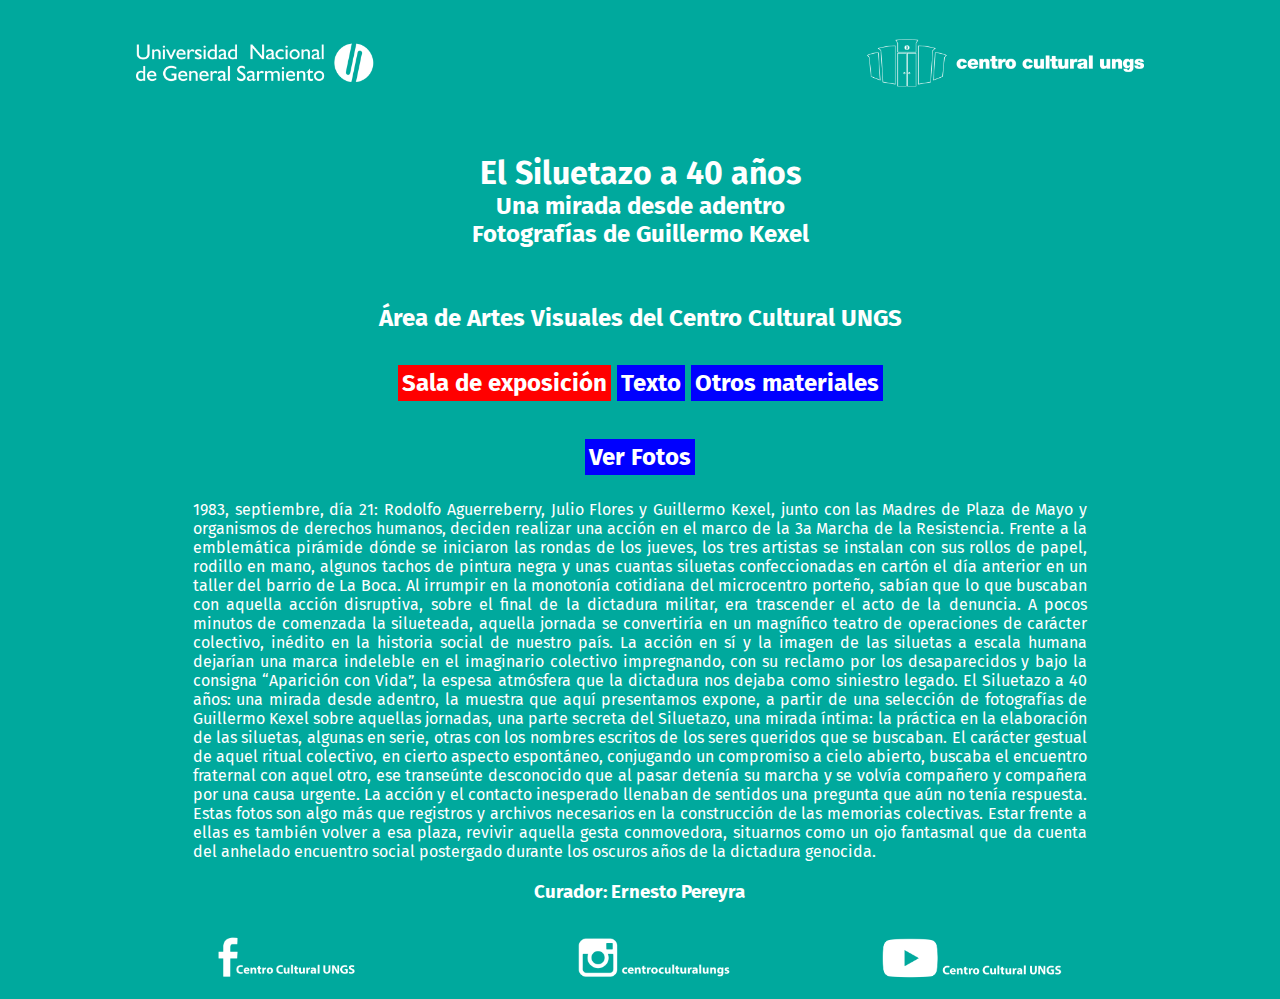
<file: index.html>
<!DOCTYPE html>
<html lang="es">

<head>
    <meta charset="UTF-8">
    <title>Siluetazo a 40 años</title>
    <link rel="stylesheet" href="estilos.css">
    <link rel="icon" href="unicono.ico">
    <link rel="stylesheet" href="styles.css">
    <link rel="preconnect" href="https://fonts.gstatic.com">
    <link href="https://fonts.googleapis.com/css2?family=Fira+Sans&display=swap" rel="stylesheet">
</head>

<body>
    <header>
        <div><img src="logoTransparente.png" alt="logo centro cultural"></div>

        <h1>El Siluetazo a 40 años</h1>
        <h2>Una mirada desde adentro</h2>
        <h2>Fotografías de Guillermo Kexel<h2>
            <p><br></p>
            <p><br></p>
        <p>Área de Artes Visuales del Centro Cultural UNGS</p>
        <p><br></p>
        <div>

            <a class="estoyaqui" href="index.html#img1">Sala de exposición</a>
            <a href="pagina02.html">Texto</a>
            <a href="pagina03.html">Otros materiales</a>
        </div>
        <div>
            <p><br></p>
            <a href="#img1">Ver Fotos</a>
        </div>
    </header>
    <div class="introduccion">
        <p class="textoCorto">
            1983, septiembre, día 21: Rodolfo Aguerreberry, Julio Flores y Guillermo Kexel, junto con las Madres de Plaza de Mayo y organismos de derechos humanos, deciden realizar una acción en el marco de la 3a Marcha de la Resistencia. Frente a la emblemática pirámide dónde se iniciaron las
            rondas de los jueves, los tres artistas se instalan con sus rollos de papel, rodillo en mano, algunos tachos de pintura negra y unas cuantas siluetas confeccionadas en cartón el día anterior en un taller del barrio de La Boca.
            Al irrumpir en la monotonía cotidiana del microcentro porteño, sabían que lo que buscaban con aquella acción disruptiva, sobre el final de la dictadura militar, era trascender el acto de la denuncia.
            A pocos minutos de comenzada la silueteada, aquella jornada se convertiría en un magnífico teatro de operaciones de carácter colectivo, inédito en la historia social de nuestro país. La acción en sí y la imagen de las siluetas a escala humana dejarían una marca indeleble en el imaginario colectivo impregnando, con su reclamo por los desaparecidos y bajo la consigna “Aparición con Vida”, la espesa atmósfera que la dictadura nos dejaba como siniestro legado.
            El Siluetazo a 40 años: una mirada desde adentro, la muestra que aquí presentamos expone, a partir de una selección de fotografías de Guillermo Kexel sobre aquellas jornadas, una parte secreta del Siluetazo, una mirada íntima: la práctica en la elaboración de las siluetas, algunas en serie, otras con los nombres escritos de los seres queridos que se buscaban. El carácter gestual de aquel ritual colectivo, en cierto aspecto espontáneo, conjugando un compromiso a cielo abierto, buscaba el encuentro fraternal con aquel otro, ese transeúnte desconocido que al pasar detenía su marcha y se volvía compañero y compañera por una causa urgente. La acción y el contacto inesperado llenaban de sentidos una pregunta que aún no tenía respuesta.
            Estas fotos son algo más que registros y archivos necesarios en la construcción de las memorias colectivas. Estar frente a ellas es también volver a esa plaza, revivir aquella gesta conmovedora, situarnos como un ojo fantasmal que da cuenta del anhelado encuentro social postergado durante los oscuros años de la dictadura genocida.
      
        </p>
<h3>Curador: Ernesto Pereyra</h3>
<p><br></p>




    </div>
    <div id="contenedor">

        <div class="fotos">



            <div class="unaFoto" id="img1">
                <div> <a href="#img11" class="icon-chevron-left"></a> <a href="#img2" class="icon-chevron-right"></a>
                </div>
                <div><img src="fotografiasKexel/siluetazoKexle000.jpg" alt="foto artistica"></div>
                <div class="nombre">
                    <p></p>
                </div>
            </div>
            <div class="unaFoto" id="img2">
                <div> <a href="#img1" class="icon-chevron-left"></a> <a href="#img3" class="icon-chevron-right"></a>
                </div>
                <div><img src="fotografiasKexel/siluetazoKexle001.jpg" alt="foto artistica"></div>
                <div class="nombre">
                    <p></p>
                </div>
            </div>
            <div class="unaFoto" id="img3">
                <div> <a href="#img2" class="icon-chevron-left"></a> <a href="#img4" class="icon-chevron-right"></a>
                </div>
                <div><img src="fotografiasKexel/siluetazoKexle002.jpg" alt="foto artistica"></div>
                <div class="nombre">
                    <p></p>
                </div>
            </div>
            <div class="unaFoto" id="img4">
                <div> <a href="#img3" class="icon-chevron-left"></a> <a href="#img5" class="icon-chevron-right"></a>
                </div>
                <div><img src="fotografiasKexel/siluetazoKexle003.jpg" alt="foto artistica"></div>
                <div class="nombre">
                    <p></p>
                </div>
            </div>
            <div class="unaFoto" id="img5">
                <div> <a href="#img4" class="icon-chevron-left"></a> <a href="#img6" class="icon-chevron-right"></a>
                </div>
                <div><img src="fotografiasKexel/siluetazoKexle004.jpg" alt="foto artistica"></div>
                <div class="nombre">
                    <p></p>
                </div>
            </div>
            <div class="unaFoto" id="img6">
                <div> <a href="#img5" class="icon-chevron-left"></a> <a href="#img7" class="icon-chevron-right"></a>
                </div>
                <div><img src="fotografiasKexel/siluetazoKexle005.jpg" alt="foto artistica"></div>
                <div class="nombre">
                    <p></p>
                </div>
            </div>
            <div class="unaFoto" id="img7">
                <div> <a href="#img6" class="icon-chevron-left"></a> <a href="#img8" class="icon-chevron-right"></a>
                </div>
                <div><img src="fotografiasKexel/siluetazoKexle006.jpg" alt="foto artistica"></div>
                <div class="nombre">
                    <p></p>
                </div>
            </div>
            <div class="unaFoto" id="img8">
                <div> <a href="#img7" class="icon-chevron-left"></a> <a href="#img9" class="icon-chevron-right"></a>
                </div>
                <div><img src="fotografiasKexel/siluetazoKexle007.jpg" alt="foto artistica"></div>
                <div class="nombre">
                    <p></p>
                </div>
            </div>
            <div class="unaFoto" id="img9">
                <div> <a href="#img8" class="icon-chevron-left"></a> <a href="#img10" class="icon-chevron-right"></a>
                </div>
                <div><img src="fotografiasKexel/siluetazoKexle008.jpg" alt="foto artistica"></div>
                <div class="nombre">
                    <p></p>
                </div>
            </div>

            <div class="unaFoto" id="img10">
                <div> <a href="#img9" class="icon-chevron-left"></a> <a href="#img11" class="icon-chevron-right"></a>
                </div>
                <div><img src="fotografiasKexel/siluetazoKexle009.jpg" alt="foto artistica"></div>
                <div class="nombre">
                    <p></p>
                </div>
            </div>

            <div class="unaFoto" id="img11">
                <div> <a href="#img10" class="icon-chevron-left"></a> <a href="#img1" class="icon-chevron-right"></a>
                </div>
                <div><img src="fotografiasKexel/siluetazoKexle010.jpg" alt="foto artistica"></div>
                <div class="nombre">
                    <p></p>
                </div>
            </div>




            <!-- shift+ alt + f autoformato -->


            <!--

<div class="unaFoto">
<div><img src="FPandemia/link" alt="foto artistica"></div>
<div class="nombre">
<p>NombredelArtista</p>
</div>
</div>

-->

        </div>
    </div>
    <div>
        <div><img src="footerTranspa.png" alt="logo centro cultural"></div>
    </div>
</body>

</html>
</file>
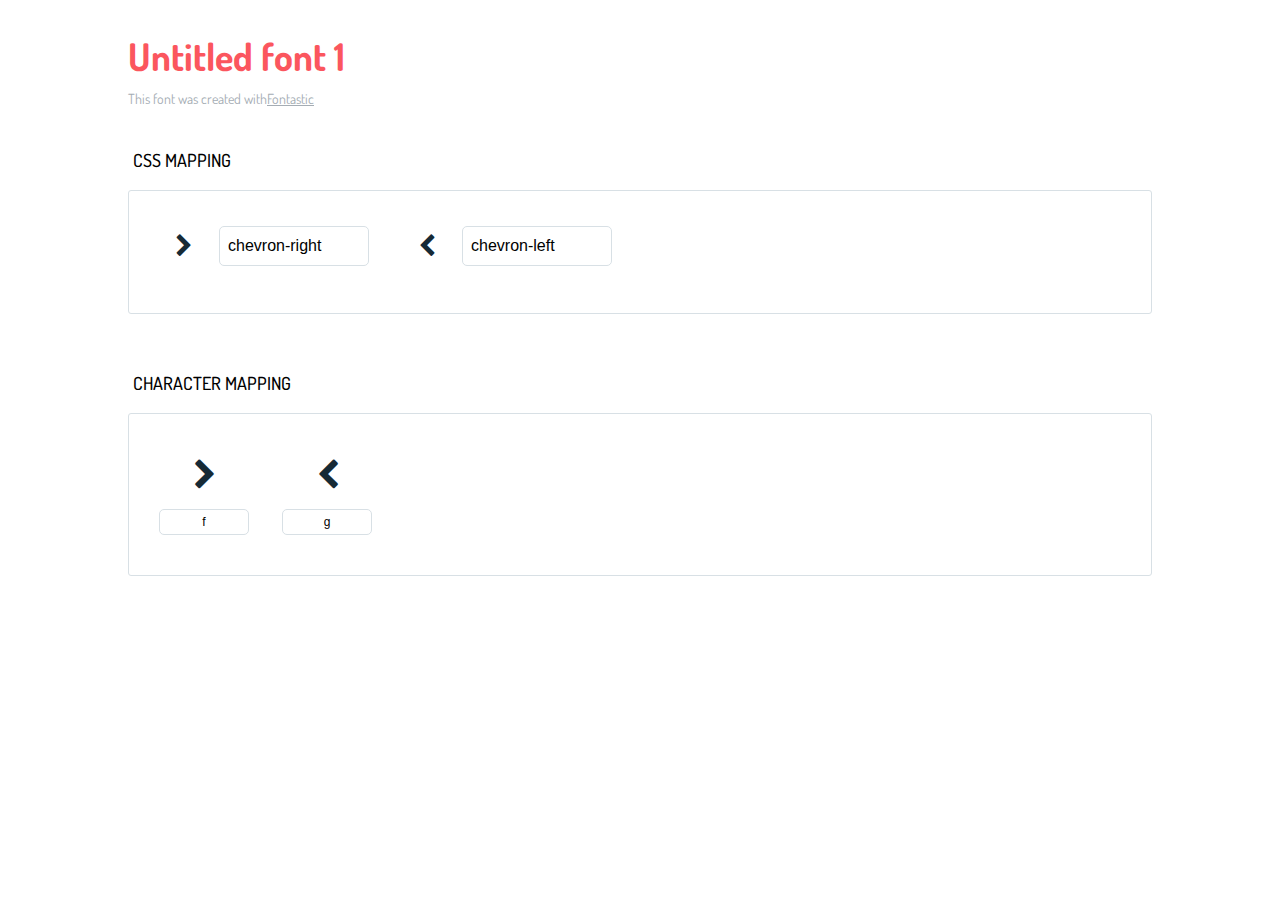
<file: icons-reference.html>
<!DOCTYPE html>
<html lang="en">
  <head>
    <meta charset="utf-8">
    <meta http-equiv="X-UA-Compatible" content="IE=edge,chrome=1">
    <meta name="viewport" content="width=device-width,initial-scale=1">
    <title>Font Reference - Untitled font 1</title>
    <link href="http://fonts.googleapis.com/css?family=Dosis:400,500,700" rel="stylesheet" type="text/css">
    <link rel="stylesheet" href="styles.css">
    <style type="text/css">html,body,div,span,applet,object,iframe,h1,h2,h3,h4,h5,h6,p,blockquote,pre,a,abbr,acronym,address,big,cite,code,del,dfn,em,img,ins,kbd,q,s,samp,small,strike,strong,sub,sup,tt,var,dl,dt,dd,ol,ul,li,fieldset,form,label,legend,table,caption,tbody,tfoot,thead,tr,th,td{margin:0;padding:0;border:0;outline:0;font-weight:inherit;font-style:inherit;font-family:inherit;font-size:100%;vertical-align:baseline}body{line-height:1;color:#000;background:#fff}ol,ul{list-style:none}table{border-collapse:separate;border-spacing:0;vertical-align:middle}caption,th,td{text-align:left;font-weight:normal;vertical-align:middle}a img{border:none}*{-webkit-box-sizing:border-box;-moz-box-sizing:border-box;box-sizing:border-box}body{font-family:'Dosis','Tahoma',sans-serif}.container{margin:15px auto;width:80%}h1{margin:40px 0 20px;font-weight:700;font-size:38px;line-height:32px;color:#fb565e}h2{font-size:18px;padding:0 0 21px 5px;margin:45px 0 0 0;text-transform:uppercase;font-weight:500}.small{font-size:14px;color:#a5adb4;}.small a{color:#a5adb4;}.small a:hover{color:#fb565e}.glyphs.character-mapping{margin:0 0 20px 0;padding:20px 0 20px 30px;color:rgba(0,0,0,0.5);border:1px solid #d8e0e5;border-radius:3px;}.glyphs.character-mapping li{margin:0 30px 20px 0;display:inline-block;width:90px}.glyphs.character-mapping .icon{margin:10px 0 10px 15px;padding:15px;position:relative;width:55px;height:55px;color:#162a36 !important;overflow:hidden;border-radius:3px;font-size:32px;}.glyphs.character-mapping .icon svg{fill:#000}.glyphs.character-mapping input{margin:0;padding:5px 0;line-height:12px;font-size:12px;display:block;width:100%;border:1px solid #d8e0e5;border-radius:5px;text-align:center;outline:0;}.glyphs.character-mapping input:focus{border:1px solid #fbde4a;-webkit-box-shadow:inset 0 0 3px #fbde4a;box-shadow:inset 0 0 3px #fbde4a}.glyphs.character-mapping input:hover{-webkit-box-shadow:inset 0 0 3px #fbde4a;box-shadow:inset 0 0 3px #fbde4a}.glyphs.css-mapping{margin:0 0 60px 0;padding:30px 0 20px 30px;color:rgba(0,0,0,0.5);border:1px solid #d8e0e5;border-radius:3px;}.glyphs.css-mapping li{margin:0 30px 20px 0;padding:0;display:inline-block;overflow:hidden}.glyphs.css-mapping .icon{margin:0;margin-right:10px;padding:13px;height:50px;width:50px;color:#162a36 !important;overflow:hidden;float:left;font-size:24px}.glyphs.css-mapping input{margin:0;margin-top:5px;padding:8px;line-height:16px;font-size:16px;display:block;width:150px;height:40px;border:1px solid #d8e0e5;border-radius:5px;background:#fff;outline:0;float:right;}.glyphs.css-mapping input:focus{border:1px solid #fbde4a;-webkit-box-shadow:inset 0 0 3px #fbde4a;box-shadow:inset 0 0 3px #fbde4a}.glyphs.css-mapping input:hover{-webkit-box-shadow:inset 0 0 3px #fbde4a;box-shadow:inset 0 0 3px #fbde4a}</style>
  </head>
  <body>
    <div class="container">
      <h1>Untitled font 1</h1>
      <p class="small">This font was created with<a href="http://fontastic.me/">Fontastic</a></p>
      <h2>CSS mapping</h2>
      <ul class="glyphs css-mapping">
        <li>
          <div class="icon icon-chevron-right"></div>
          <input type="text" readonly="readonly" value="chevron-right">
        </li>
        <li>
          <div class="icon icon-chevron-left"></div>
          <input type="text" readonly="readonly" value="chevron-left">
        </li>
      </ul>
      <h2>Character mapping</h2>
      <ul class="glyphs character-mapping">
        <li>
          <div data-icon="f" class="icon"></div>
          <input type="text" readonly="readonly" value="f">
        </li>
        <li>
          <div data-icon="g" class="icon"></div>
          <input type="text" readonly="readonly" value="g">
        </li>
      </ul>
    </div>
    <script>(function() {
  var glyphs, i, len, ref;

  ref = document.getElementsByClassName('glyphs');
  for (i = 0, len = ref.length; i < len; i++) {
    glyphs = ref[i];
    glyphs.addEventListener('click', function(event) {
      if (event.target.tagName === 'INPUT') {
        return event.target.select();
      }
    });
  }

}).call(this);

    </script>
  </body>
</html>
</file>
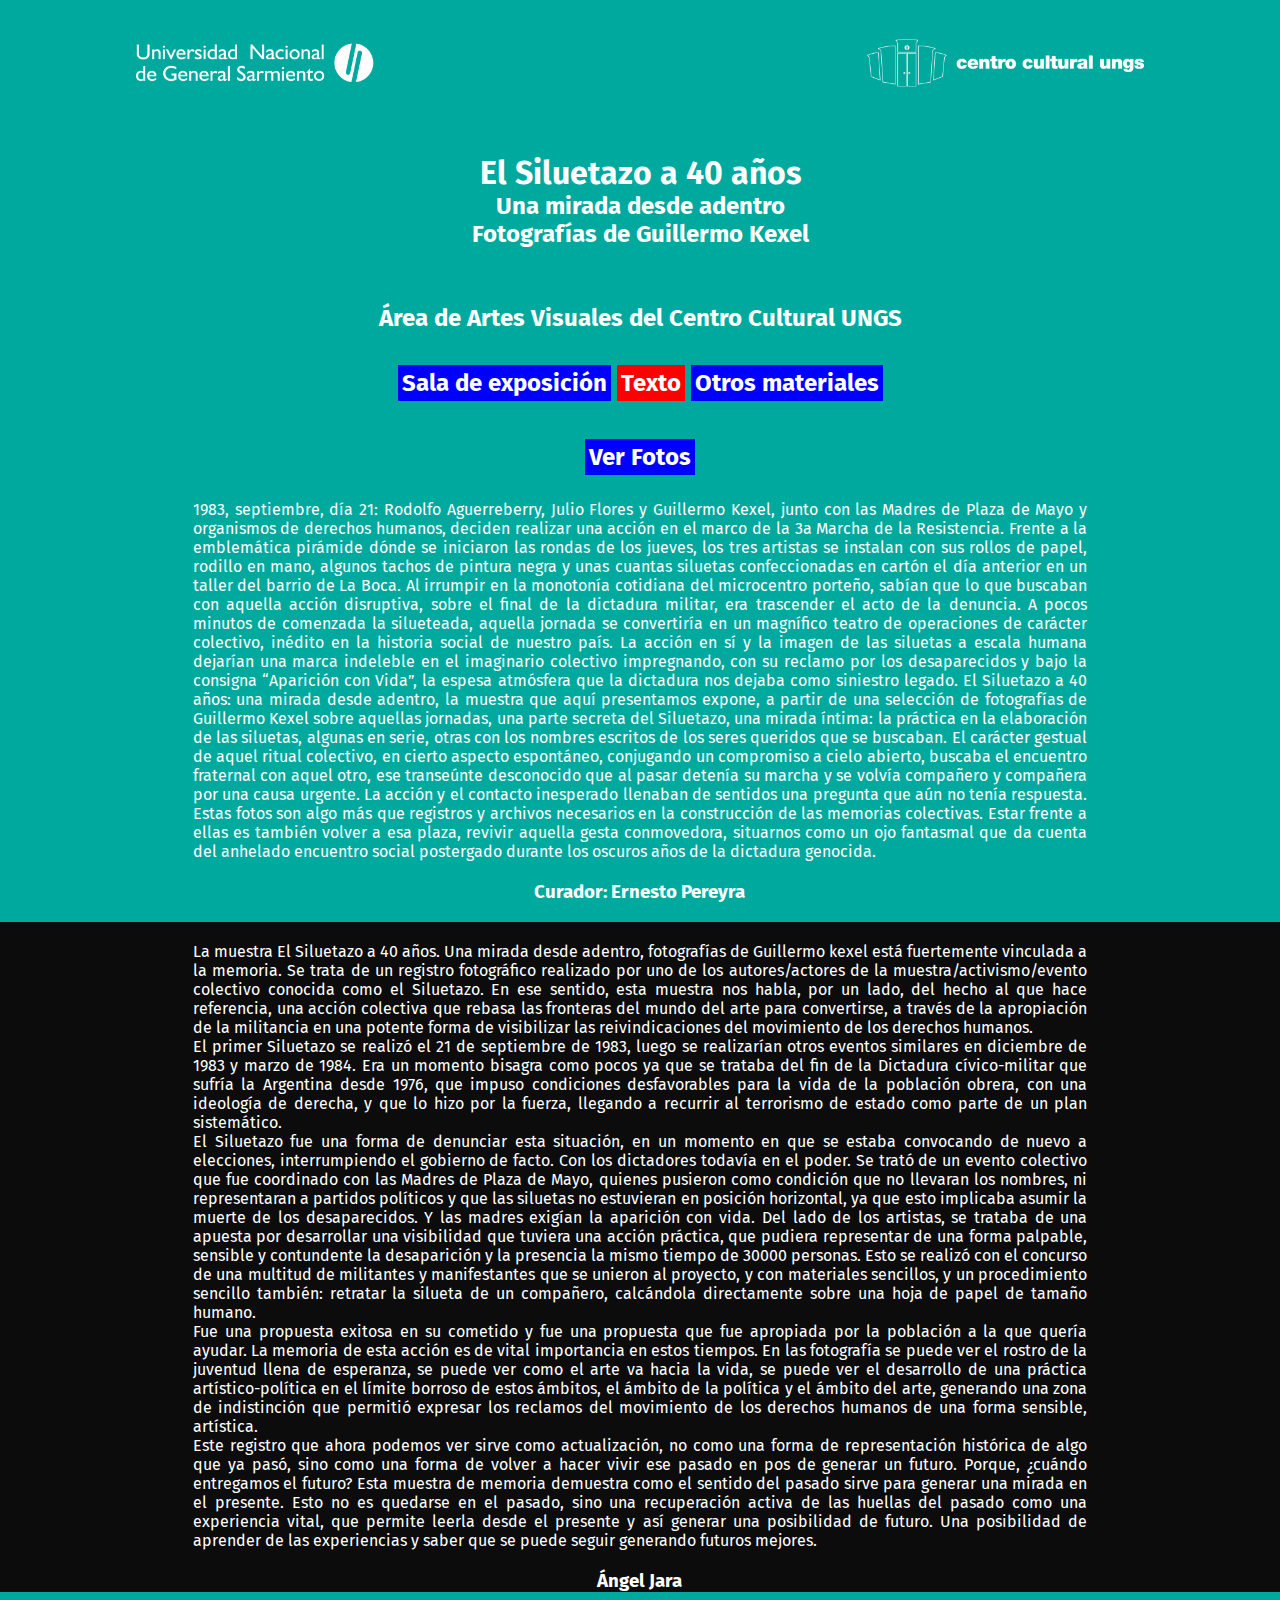
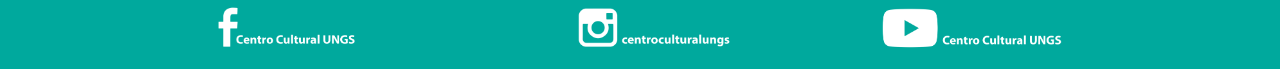
<file: pagina02.html>
<!DOCTYPE html>
<html lang="es">

<head>
    <meta charset="UTF-8">
    <title>Siluetazo a 40 años</title>
    <link rel="stylesheet" href="estilos.css">
    <link rel="icon" href="unicono.ico">
    <link rel="stylesheet" href="styles.css">
    <link rel="preconnect" href="https://fonts.gstatic.com">
    <link href="https://fonts.googleapis.com/css2?family=Fira+Sans&display=swap" rel="stylesheet">
</head>

<body>
    <header>
        <div><img src="logoTransparente.png" alt="logo centro cultural"></div>

        <h1>El Siluetazo a 40 años</h1>
        <h2>Una mirada desde adentro</h2>
        <h2>Fotografías de Guillermo Kexel<h2>
            <p><br></p>
            <p><br></p>
        <p>Área de Artes Visuales del Centro Cultural UNGS</p>
        <p><br></p>
        <div>

            <a href="index.html#img1">Sala de exposición</a>
            <a class="estoyaqui" href="pagina02.html">Texto</a>
            <a href="pagina03.html">Otros materiales</a>
            <p><br></p>
        </div>
        <div>
            <a href="index.html#img1">Ver Fotos</a>
        </div>
    </header>
    <div class="introduccion">
        <p class="textoCorto">
            1983, septiembre, día 21: Rodolfo Aguerreberry, Julio Flores y Guillermo Kexel, junto con las Madres de
            Plaza de Mayo y organismos de derechos humanos, deciden realizar una acción en el marco de la 3a Marcha de
            la Resistencia. Frente a la emblemática pirámide dónde se iniciaron las
            rondas de los jueves, los tres artistas se instalan con sus rollos de papel, rodillo en mano, algunos tachos
            de pintura negra y unas cuantas siluetas confeccionadas en cartón el día anterior en un taller del barrio de
            La Boca.
            Al irrumpir en la monotonía cotidiana del microcentro porteño, sabían que lo que buscaban con aquella acción
            disruptiva, sobre el final de la dictadura militar, era trascender el acto de la denuncia.
            A pocos minutos de comenzada la silueteada, aquella jornada se convertiría en un magnífico teatro de
            operaciones de carácter colectivo, inédito en la historia social de nuestro país. La acción en sí y la
            imagen de las siluetas a escala humana dejarían una marca indeleble en el imaginario colectivo impregnando,
            con su reclamo por los desaparecidos y bajo la consigna “Aparición con Vida”, la espesa atmósfera que la
            dictadura nos dejaba como siniestro legado.
            El Siluetazo a 40 años: una mirada desde adentro, la muestra que aquí presentamos expone, a partir de una
            selección de fotografías de Guillermo Kexel sobre aquellas jornadas, una parte secreta del Siluetazo, una
            mirada íntima: la práctica en la elaboración de las siluetas, algunas en serie, otras con los nombres
            escritos de los seres queridos que se buscaban. El carácter gestual de aquel ritual colectivo, en cierto
            aspecto espontáneo, conjugando un compromiso a cielo abierto, buscaba el encuentro fraternal con aquel otro,
            ese transeúnte desconocido que al pasar detenía su marcha y se volvía compañero y compañera por una causa
            urgente. La acción y el contacto inesperado llenaban de sentidos una pregunta que aún no tenía respuesta.
            Estas fotos son algo más que registros y archivos necesarios en la construcción de las memorias colectivas.
            Estar frente a ellas es también volver a esa plaza, revivir aquella gesta conmovedora, situarnos como un ojo
            fantasmal que da cuenta del anhelado encuentro social postergado durante los oscuros años de la dictadura
            genocida.

        </p>
        <h3>Curador: Ernesto Pereyra</h3>
        <p><br></p>




    </div>
    <div id="contenedor">

        <div class="fotos">

            <div class="introduccion">
            <p class="textoCorto">
                La muestra El Siluetazo a 40 años. Una mirada desde adentro, fotografías de Guillermo kexel está
                fuertemente vinculada a la memoria. Se trata de un registro fotográfico realizado por uno de los
                autores/actores de la muestra/activismo/evento colectivo conocida como el Siluetazo. En ese sentido,
                esta muestra nos habla, por un lado, del hecho al que hace referencia, una acción colectiva que rebasa
                las fronteras del mundo del arte para convertirse, a través de la apropiación de la militancia en una
                potente forma de visibilizar las reivindicaciones del movimiento de los derechos humanos.
                <br>El primer Siluetazo se realizó el 21 de septiembre de 1983, luego se realizarían otros eventos
                similares en diciembre de 1983 y marzo de 1984. Era un momento bisagra como pocos ya que se trataba del
                fin de la Dictadura cívico-militar que sufría la Argentina desde 1976, que impuso condiciones
                desfavorables para la vida de la población obrera, con una ideología de derecha, y que lo hizo por la
                fuerza, llegando a recurrir al terrorismo de estado como parte de un plan sistemático.
                <br>El Siluetazo fue una forma de denunciar esta situación, en un momento en que se estaba convocando de
                nuevo a elecciones, interrumpiendo el gobierno de facto. Con los dictadores todavía en el poder. Se
                trató de un evento colectivo que fue coordinado con las Madres de Plaza de Mayo, quienes pusieron como
                condición que no llevaran los nombres, ni representaran a partidos políticos y que las siluetas no
                estuvieran en posición horizontal, ya que esto implicaba asumir la muerte de los desaparecidos. Y las
                madres exigían la aparición con vida. Del lado de los artistas, se trataba de una apuesta por
                desarrollar una visibilidad que tuviera una acción práctica, que pudiera representar de una forma
                palpable, sensible y contundente la desaparición y la presencia la mismo tiempo de 30000 personas. Esto
                se realizó con el concurso de una multitud de militantes y manifestantes que se unieron al proyecto, y
                con materiales sencillos, y un procedimiento sencillo también: retratar la silueta de un compañero,
                calcándola directamente sobre una hoja de papel de tamaño humano.
                <br>Fue una propuesta exitosa en su cometido y fue una propuesta que fue apropiada por la población a la
                que quería ayudar. La memoria de esta acción es de vital importancia en estos tiempos. En las fotografía
                se puede ver el rostro de la juventud llena de esperanza, se puede ver como el arte va hacia la vida, se
                puede ver el desarrollo de una práctica artístico-política en el límite borroso de estos ámbitos, el
                ámbito de la política y el ámbito del arte, generando una zona de indistinción que permitió expresar los
                reclamos del movimiento de los derechos humanos de una forma sensible, artística.
                <br>Este registro que ahora podemos ver sirve como actualización, no como una forma de representación
                histórica de algo que ya pasó, sino como una forma de volver a hacer vivir ese pasado en pos de generar
                un futuro. Porque, ¿cuándo entregamos el futuro? Esta muestra de memoria demuestra como el sentido del
                pasado sirve para generar una mirada en el presente. Esto no es quedarse en el pasado, sino una
                recuperación activa de las huellas del pasado como una experiencia vital, que permite leerla desde el
                presente y así generar una posibilidad de futuro. Una posibilidad de aprender de las experiencias y
                saber que se puede seguir generando futuros mejores.

            </p>

            <h3>Ángel Jara</h3>
            </div>
            <!-- shift+ alt + f autoformato -->


            <!--

<div class="unaFoto">
<div><img src="FPandemia/link" alt="foto artistica"></div>
<div class="nombre">
<p>NombredelArtista</p>
</div>
</div>

-->

        </div>
    </div>
    <div>
        <div><img src="footerTranspa.png" alt="logo centro cultural"></div>
    </div>
</body>

</html>
</file>
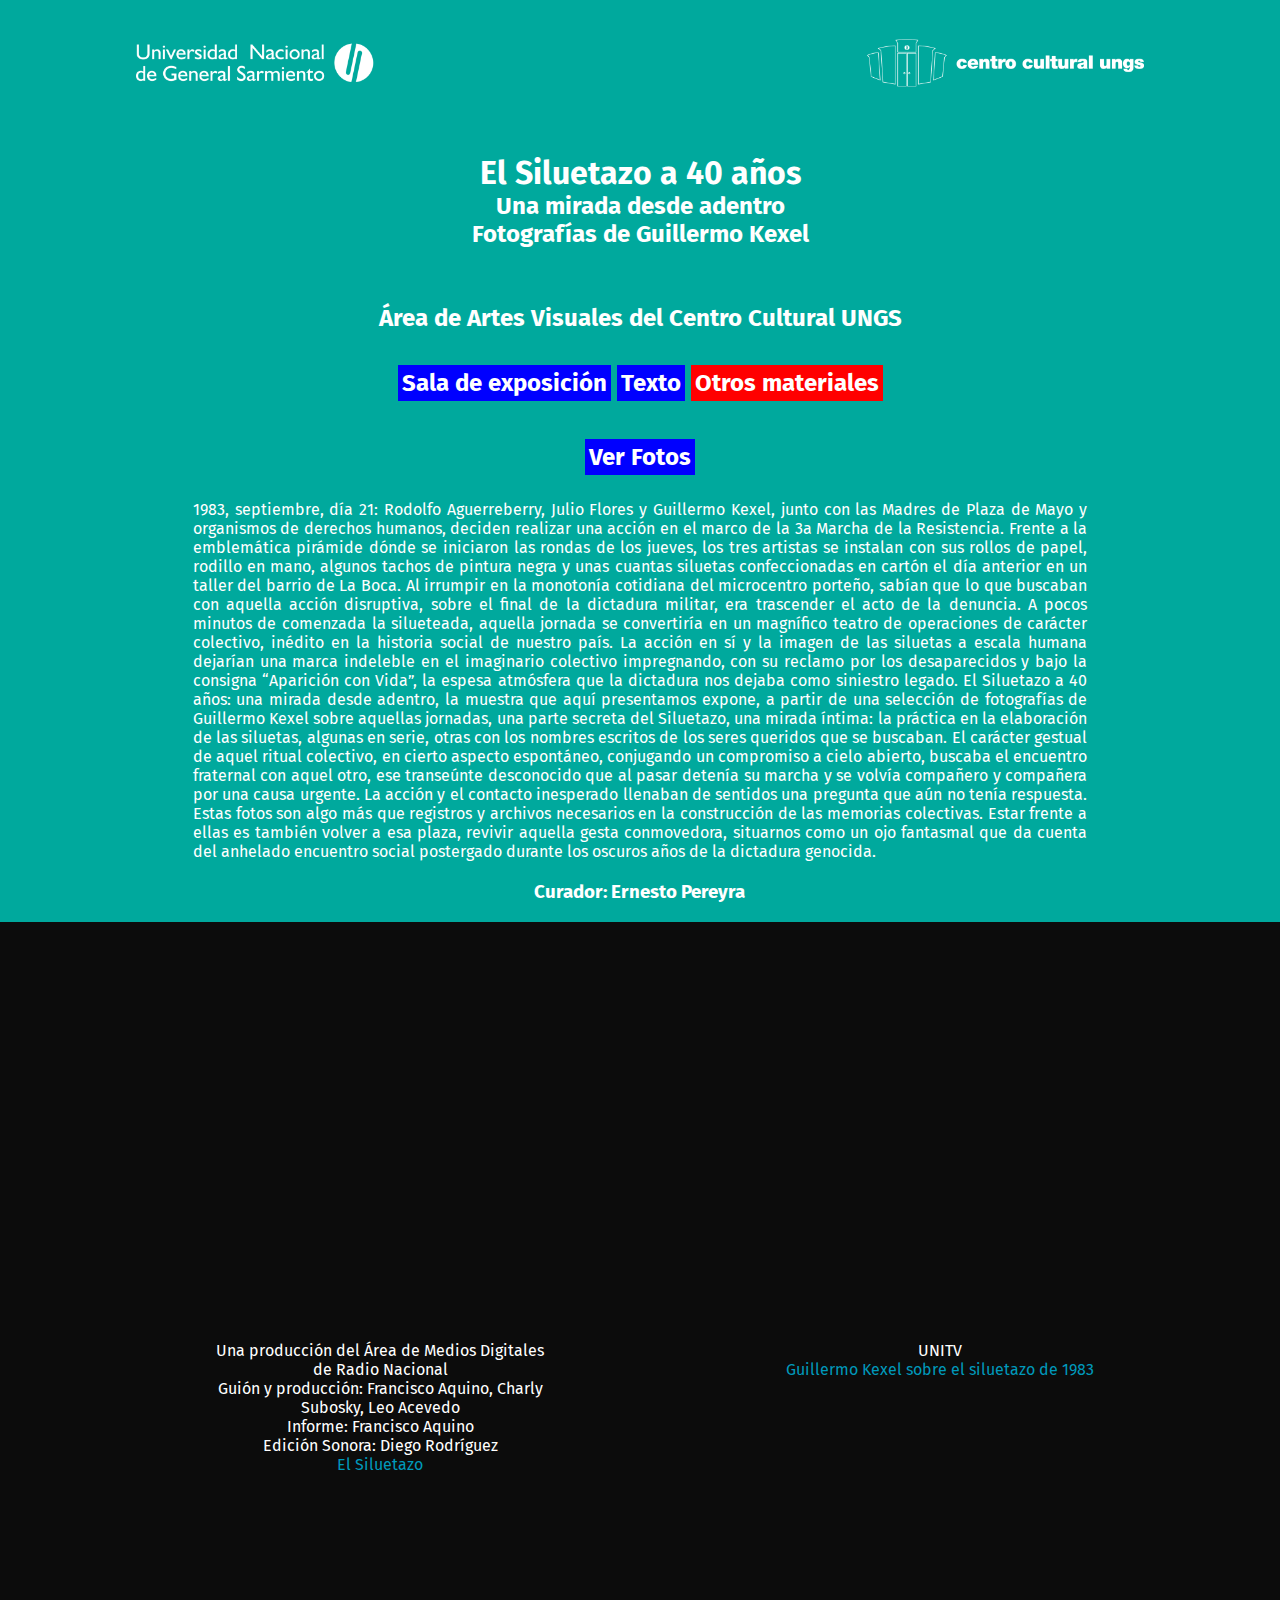
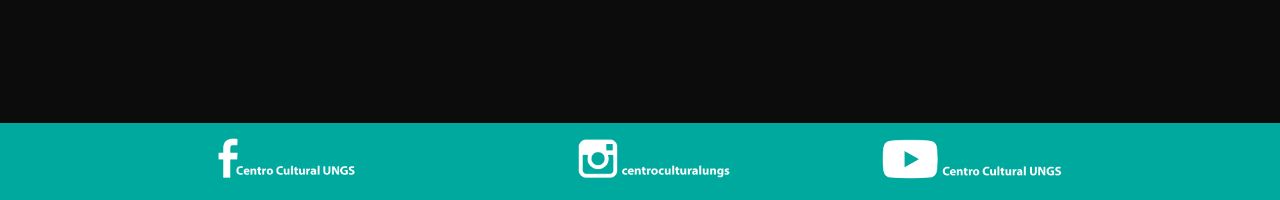
<file: pagina03.html>
<!DOCTYPE html>
<html lang="es">

<head>
    <meta charset="UTF-8">
    <title>Siluetazo a 40 años</title>
    <link rel="stylesheet" href="estilos.css">
    <link rel="icon" href="unicono.ico">
    <link rel="stylesheet" href="styles.css">
    <link rel="preconnect" href="https://fonts.gstatic.com">
    <link href="https://fonts.googleapis.com/css2?family=Fira+Sans&display=swap" rel="stylesheet">
</head>

<body>
    <header>
        <div><img src="logoTransparente.png" alt="logo centro cultural"></div>

        <h1>El Siluetazo a 40 años</h1>
        <h2>Una mirada desde adentro</h2>
        <h2>Fotografías de Guillermo Kexel<h2>
                <p><br></p>
                <p><br></p>
                <p>Área de Artes Visuales del Centro Cultural UNGS</p>
                <p><br></p>
                <div>

                    <a href="index.html#img1">Sala de exposición</a>
                    <a href="pagina02.html">Texto</a>
                    <a class="estoyaqui" href="pagina03.html">Otros materiales</a>
                </div>
                <div>
                    <p><br></p>
                    <a href="index.html#img1">Ver Fotos</a>
                </div>
    </header>
    <div class="introduccion">
        <p class="textoCorto">
            1983, septiembre, día 21: Rodolfo Aguerreberry, Julio Flores y Guillermo Kexel, junto con las Madres de
            Plaza de Mayo y organismos de derechos humanos, deciden realizar una acción en el marco de la 3a Marcha de
            la Resistencia. Frente a la emblemática pirámide dónde se iniciaron las
            rondas de los jueves, los tres artistas se instalan con sus rollos de papel, rodillo en mano, algunos tachos
            de pintura negra y unas cuantas siluetas confeccionadas en cartón el día anterior en un taller del barrio de
            La Boca.
            Al irrumpir en la monotonía cotidiana del microcentro porteño, sabían que lo que buscaban con aquella acción
            disruptiva, sobre el final de la dictadura militar, era trascender el acto de la denuncia.
            A pocos minutos de comenzada la silueteada, aquella jornada se convertiría en un magnífico teatro de
            operaciones de carácter colectivo, inédito en la historia social de nuestro país. La acción en sí y la
            imagen de las siluetas a escala humana dejarían una marca indeleble en el imaginario colectivo impregnando,
            con su reclamo por los desaparecidos y bajo la consigna “Aparición con Vida”, la espesa atmósfera que la
            dictadura nos dejaba como siniestro legado.
            El Siluetazo a 40 años: una mirada desde adentro, la muestra que aquí presentamos expone, a partir de una
            selección de fotografías de Guillermo Kexel sobre aquellas jornadas, una parte secreta del Siluetazo, una
            mirada íntima: la práctica en la elaboración de las siluetas, algunas en serie, otras con los nombres
            escritos de los seres queridos que se buscaban. El carácter gestual de aquel ritual colectivo, en cierto
            aspecto espontáneo, conjugando un compromiso a cielo abierto, buscaba el encuentro fraternal con aquel otro,
            ese transeúnte desconocido que al pasar detenía su marcha y se volvía compañero y compañera por una causa
            urgente. La acción y el contacto inesperado llenaban de sentidos una pregunta que aún no tenía respuesta.
            Estas fotos son algo más que registros y archivos necesarios en la construcción de las memorias colectivas.
            Estar frente a ellas es también volver a esa plaza, revivir aquella gesta conmovedora, situarnos como un ojo
            fantasmal que da cuenta del anhelado encuentro social postergado durante los oscuros años de la dictadura
            genocida.

        </p>
        <h3>Curador: Ernesto Pereyra</h3>
        <p><br></p>




    </div>
    <div id="contenedor">

        <div class="videos">


            <div class="unVideo"><iframe width="560" height="315"
                    src="https://www.radionacional.com.ar/el-siluetazo/#powerpress_player_345" frameborder="0"
                    allow="accelerometer; autoplay; clipboard-write; encrypted-media; gyroscope; picture-in-picture"
                    allowfullscreen></iframe>
                <div class="nombre">
                    <p> Una producción del Área de Medios Digitales de Radio Nacional<br>
                        Guión y producción: Francisco Aquino, Charly Subosky, Leo Acevedo<br>
                        Informe: Francisco Aquino <br>
                        Edición Sonora: Diego Rodríguez<br>
                    </p>
                    <p class="titulo">El Siluetazo</p>

                    
                </div>
            </div>

            <div class="unVideo"><iframe width="560" height="315"
                    src="https://www.youtube.com/embed/Hbe1z7rfNc8?si=sDmbrs0k-EYhf7mO" frameborder="0"
                    allow="accelerometer; autoplay; clipboard-write; encrypted-media; gyroscope; picture-in-picture"
                    allowfullscreen></iframe>
                <div class="nombre">
                    <p>
                        UNITV

                    </p>
                    <p class="titulo">Guillermo Kexel sobre el siluetazo de 1983</p>
                </div>
            </div>

            <div class="unVideo"><iframe width="560" height="315"
                src="https://www.youtube.com/embed/TaqDxMBPYdk?si=m_h5-aZTgrYQNoQv" frameborder="0"
                allow="accelerometer; autoplay; clipboard-write; encrypted-media; gyroscope; picture-in-picture"
                allowfullscreen></iframe>
            <div class="nombre">
                <p>
                    Este vídeo forma parte de la investigación "Imágenes del siluetazo y otras estrategias creativas en el movimiento de Derechos Humanos en la Argentina" (2010-2011), 
                    <br>llevada a cabo por Fernanda Carvajal, Marcelo Expósito, Cora Gamarnik, Ana Longoni y Jaime Vindel. 
                    <br>La investigación se realizó en el marco de la Red Conceptualismos del Sur (RCS), 
                    <br>siendo financiada por el Museo Reina Sofía (Madrid).
                </p>
                <p class="titulo">El siluetazo: la política del acontecimiento (2009/2011)</p>
            </div>
        </div>



            <!-- shift+ alt + f autoformato -->


            <!--

<div class="unaFoto">
<div><img src="FPandemia/link" alt="foto artistica"></div>
<div class="nombre">
<p>NombredelArtista</p>
</div>
</div>

-->

        </div>
    </div>
    <div>
        <div><img src="footerTranspa.png" alt="logo centro cultural"></div>
    </div>
</body>

</html>
</file>
<file: estilos.css>
*{
    padding: 0;
    margin: 0;  
    text-decoration: none;
}

body {
    padding: 0;
    margin: 0;
    /*font-family: sans-serif;*/
    font-family: 'Fira Sans', sans-serif;
    color: #fff;
    background: #00a99d;
    text-align: center;
    text-decoration: none;
}

h1 {
    font-size: 20;
    margin-top: 50px;
}

a {
    display: inline-block;
    padding-top: 10px;
    padding-bottom: 10px;
    margin-bottom: 5px;
    margin-top: 5px;
    padding:  4px;
    color: #fff;
    background: #00F;
}

a.estoyaqui{
    background: #f00;  

}

img {
    max-width: 80%;
    max-height: 600px;
}

p.participantes{
    padding: 20px;
    text-align: left;
    display: inline-block;
}

p.textoCuratorial{
    padding: 20px;
    text-align: left;
    display: inline-block;
}

p.textoCorto{
    padding: 20px;
    text-align: justify;
    display: inline-block;
}

p.subtitulo {
    font-size: 14px;

}

.introduccion{  
    display: block;
    margin: auto;
    width: 73%;
}

.losParti{    
    display: inline-flex;
    /* width: 120px;*/
    text-align: left;

    flex-wrap: wrap;
    padding: 3px;
    margin: 1px;
    background: #000;
    justify-content:space-between;
}



.nombre{
    width: 350px;
    display:block;
    margin: auto;
    margin-bottom: 35px;
}

.fotos{
    background: #0c0c0c;
}
.unaFoto{
    display: none;
}

.unaFoto:target{
    display: block;
}
.nombre p{
    margin: 0;
}

.titulo {
    color: #09b;
}
.videos{
    background: #0c0c0c;
    display: flex;
    padding: 100px;
}
.unVideo{
    width: 580px;
    /*display:inline-block;*/
}
</file>
<file: styles.css>
@charset "UTF-8";

@font-face {
  font-family: "untitled-font-1";
  src:url("fonts/untitled-font-1.eot");
  src:url("fonts/untitled-font-1.eot?#iefix") format("embedded-opentype"),
    url("fonts/untitled-font-1.woff") format("woff"),
    url("fonts/untitled-font-1.ttf") format("truetype"),
    url("fonts/untitled-font-1.svg#untitled-font-1") format("svg");
  font-weight: normal;
  font-style: normal;

}

[data-icon]:before {
  font-family: "untitled-font-1" !important;
  content: attr(data-icon);
  font-style: normal !important;
  font-weight: normal !important;
  font-variant: normal !important;
  text-transform: none !important;
  speak: none;
  line-height: 1;
  -webkit-font-smoothing: antialiased;
  -moz-osx-font-smoothing: grayscale;
}

[class^="icon-"]:before,
[class*=" icon-"]:before {
  font-family: "untitled-font-1" !important;
  font-style: normal !important;
  font-weight: normal !important;
  font-variant: normal !important;
  text-transform: none !important;
  speak: none;
  line-height: 1;
  -webkit-font-smoothing: antialiased;
  -moz-osx-font-smoothing: grayscale;
}

.icon-chevron-right:before {
  content: "\66";
}
.icon-chevron-left:before {
  content: "\67";
}
</file>
